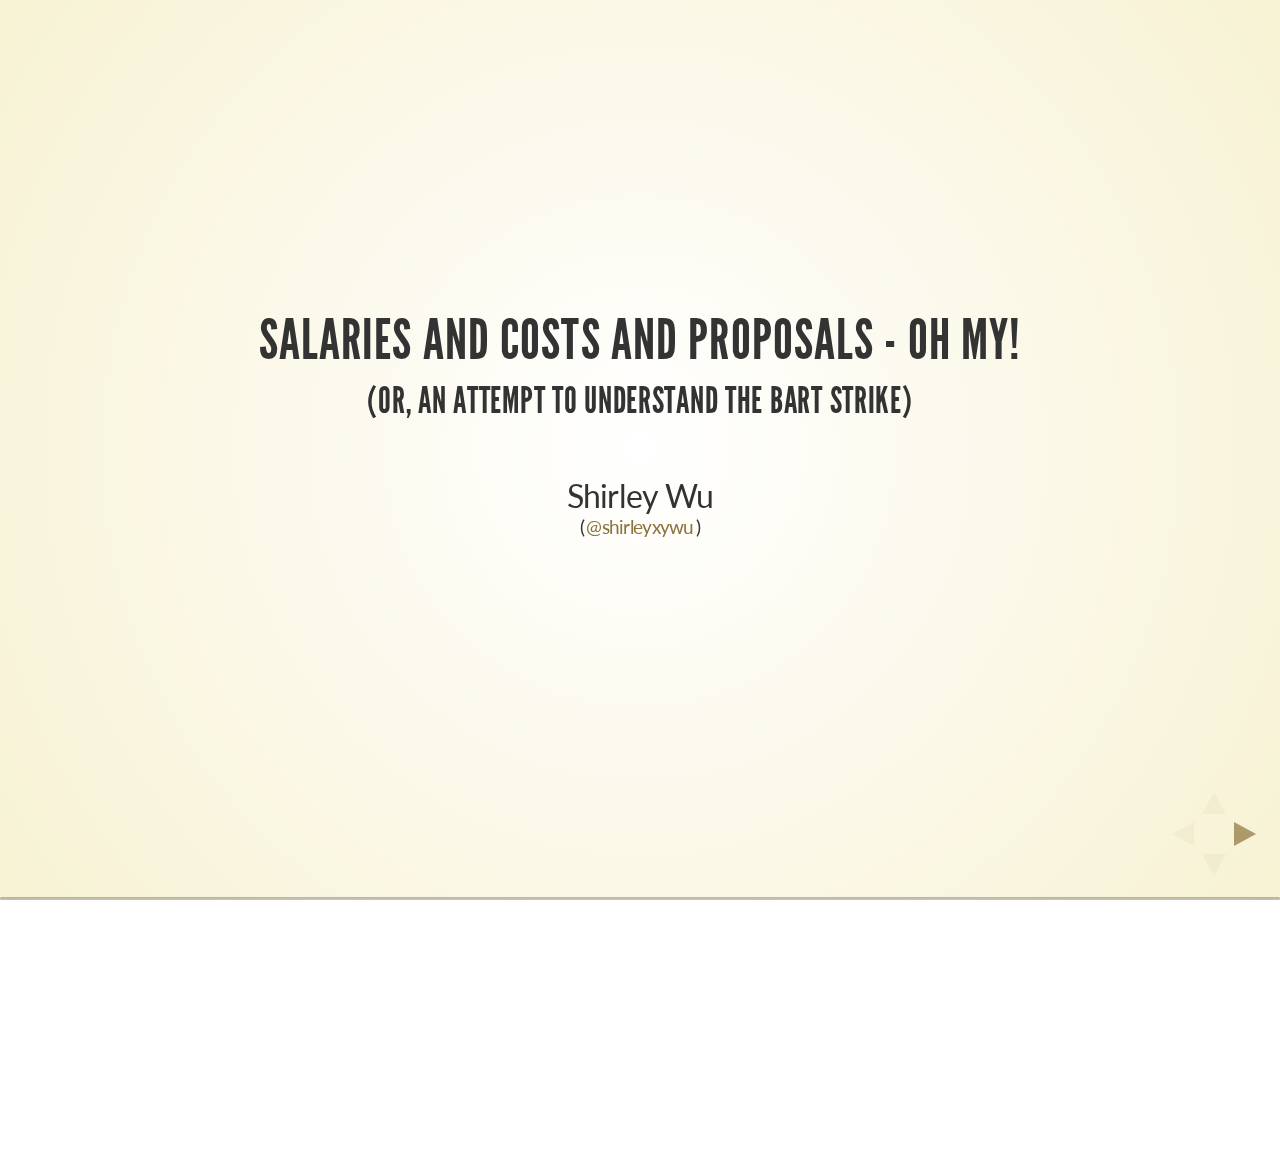
<file: index.html>
<!doctype html>
<html lang="en">

	<head>
		<meta charset="utf-8">

		<title>Annual income and cost of living for BART employees</title>

		<meta name="description" content="A framework for easily creating beautiful presentations using HTML">
		<meta name="author" content="Hakim El Hattab">

		<meta name="apple-mobile-web-app-capable" content="yes" />
		<meta name="apple-mobile-web-app-status-bar-style" content="black-translucent" />

		<meta name="viewport" content="width=device-width, initial-scale=1.0, maximum-scale=1.0, user-scalable=no">

		<link rel="stylesheet" href="css/reveal.min.css">
		<link rel="stylesheet" href="css/theme/beige.css" id="theme">
	    <link rel="stylesheet" href="css/bootstrap.css" type="text/css" />
		<link rel="stylesheet" href="css/style.css">
	    <script data-main="js/main" src="js/contrib/require-jquery.js"></script>

		<!-- For syntax highlighting -->
		<link rel="stylesheet" href="lib/css/zenburn.css">

		<!--[if lt IE 9]>
		<script src="lib/js/html5shiv.js"></script>
		<![endif]-->
	</head>

	<body>

		<div class="reveal">

			<!-- Any section element inside of this container is displayed as a slide -->
			<div class="slides">
                <section id="title">
                    <h3>Salaries and costs and proposals - oh my!
                    </h3>
                    <h6>(or, an attempt to understand the BART strike)</h6>
                    <p>
                        <br>
                        Shirley Wu 
                        <br>
                        <small>(<a href="http://twitter.com/shirleyxywu" target="_new">@shirleyxywu</a>)</small>
                    </p>
                </section>

                <section>
                    <h3>"the average BART employee makes 80k a year."</h3>
                    <h4>...but do they really make 80k?</h4>
                </section>


                <section>
                  <h3>
                      base salary of <span class="union">union</span> and <span class="nonunion">non-union</span> BART workers
                  </h3>
                  <svg id="histogramSVG"></svg>
                </section>

        <section>
          <h3 class="brown">TCOE by Position</h3>
          <div class="left" id="positionsList"></div>
          <svg class="right" id="positionsSVG"></svg>
        </section>

        <section>
          <h3>why are they striking?</h3>
        </section>

				<section>
					<h3 class="brown">Cost of living</h3>
          <div id="costsList"></div>
          <svg id="costsSVG"></svg>
				</section>

        <section>
          <div id="costsList2"></div>
          <div class="left" id="positionsList2"></div>
          <svg class="right" id="costsPositionsSVG"></svg>
        </section>

        <section>
          <h3>what are they asking for?</h3>
        </section>

        <section>
          <h3><span class="BART">BART</span> and <span class="Union">Union</span> proposals</h3>
          <div class="left">
            <h4>august</h4>
            <svg id="AugustSVG"></svg>
          </div>
          <div class="right">
            <h4>october</h4>
            <svg id="OctoberSVG"></svg>
          </div>
        </section>

        <section>
          <h3>bringing it together</h3>
          <a href="http://sxywu.github.io/80k" target="_new">
            <img src="img/screenshot.png" />
          </a>
        </section>

        <section>
          <h3>(interesting) challenges</h3>
          <p>customizing</p>
          <p>sharing</p>
        </section>

        <section>
          <h3>conclusions</h3>
          <p>a tool of exploration</p>
          <p>just data, no emotions</p>
          <p>sympathy</p>
        </section>
				
			</div>

		</div>

		<script src="lib/js/head.min.js"></script>
		<script src="js/reveal.min.js"></script>

		<script>

			// Full list of configuration options available here:
			// https://github.com/hakimel/reveal.js#configuration
			Reveal.initialize({
				controls: true,
				progress: true,
				history: true,
				center: true,

				theme: Reveal.getQueryHash().theme, // available themes are in /css/theme
				transition: Reveal.getQueryHash().transition || 'default', // default/cube/page/concave/zoom/linear/fade/none

				// Optional libraries used to extend on reveal.js
				dependencies: [
					{ src: 'lib/js/classList.js', condition: function() { return !document.body.classList; } },
					{ src: 'plugin/markdown/marked.js', condition: function() { return !!document.querySelector( '[data-markdown]' ); } },
					{ src: 'plugin/markdown/markdown.js', condition: function() { return !!document.querySelector( '[data-markdown]' ); } },
					{ src: 'plugin/highlight/highlight.js', async: true, callback: function() { hljs.initHighlightingOnLoad(); } },
					{ src: 'plugin/zoom-js/zoom.js', async: true, condition: function() { return !!document.body.classList; } },
					{ src: 'plugin/notes/notes.js', async: true, condition: function() { return !!document.body.classList; } }
					// { src: 'plugin/leap/leap.js', async: true }
					// { src: 'plugin/search/search.js', async: true, condition: function() { return !!document.body.classList; } }
					// { src: 'plugin/remotes/remotes.js', async: true, condition: function() { return !!document.body.classList; } }
				]
			});

		</script>

	</body>
</html>
</file>
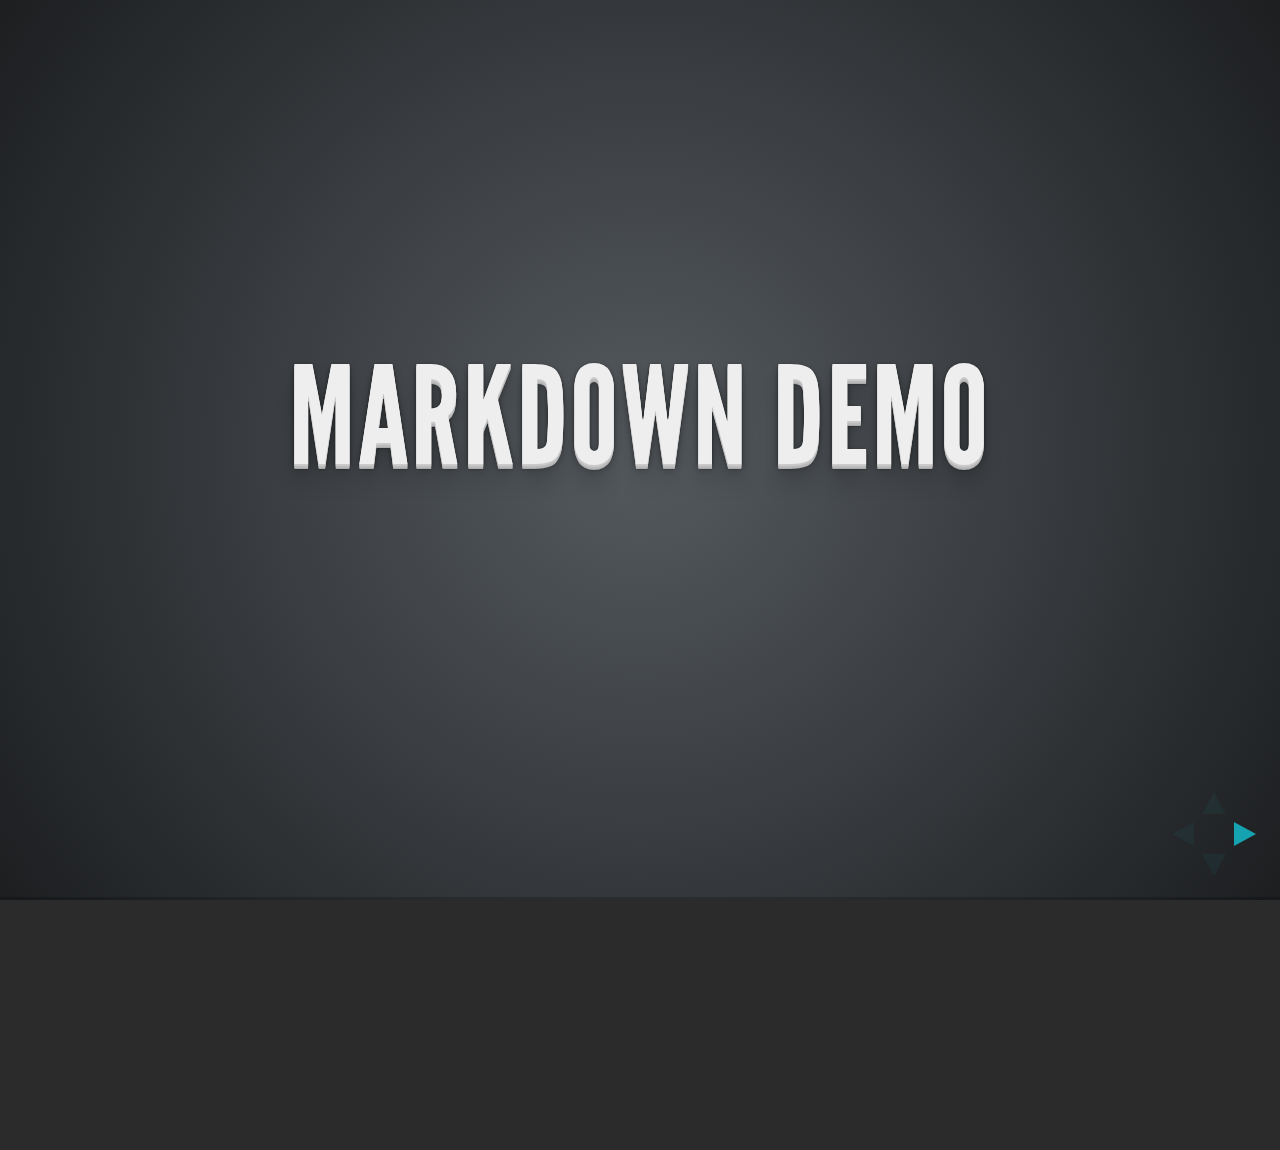
<file: plugin/markdown/example.html>
<!doctype html>
<html lang="en">

	<head>
		<meta charset="utf-8">

		<title>reveal.js - Markdown Demo</title>

		<link rel="stylesheet" href="../../css/reveal.css">
		<link rel="stylesheet" href="../../css/theme/default.css" id="theme">
	</head>

	<body>

		<div class="reveal">

			<div class="slides">

                <!-- Use external markdown resource, and separate slides by three newlines; vertical slides by two newlines -->
                <section data-markdown="example.md" data-separator="^\n\n\n" data-vertical="^\n\n"></section>

                <!-- Slides are separated by three dashes (quick 'n dirty regular expression) -->
                <section data-markdown data-separator="---">
                    <script type="text/template">
                        ## Demo 1
                        Slide 1
                        ---
                        ## Demo 1
                        Slide 2
                        ---
                        ## Demo 1
                        Slide 3
                    </script>
                </section>

                <!-- Slides are separated by newline + three dashes + newline, vertical slides identical but two dashes -->
                <section data-markdown data-separator="^\n---\n$" data-vertical="^\n--\n$">
                    <script type="text/template">
                        ## Demo 2
                        Slide 1.1

                        --

                        ## Demo 2
                        Slide 1.2

                        ---

                        ## Demo 2
                        Slide 2
                    </script>
                </section>

                <!-- No "extra" slides, since there are no separators defined (so they'll become horizontal rulers) -->
                <section data-markdown>
                    <script type="text/template">
                        A

                        ---

                        B

                        ---

                        C
                    </script>
                </section>

            </div>
		</div>

		<script src="../../lib/js/head.min.js"></script>
		<script src="../../js/reveal.js"></script>

		<script>

			Reveal.initialize({
				controls: true,
				progress: true,
				history: true,
				center: true,

				theme: Reveal.getQueryHash().theme,
				transition: Reveal.getQueryHash().transition || 'default',

				// Optional libraries used to extend on reveal.js
				dependencies: [
					{ src: '../../lib/js/classList.js', condition: function() { return !document.body.classList; } },
					{ src: 'marked.js', condition: function() { return !!document.querySelector( '[data-markdown]' ); } },
					{ src: 'markdown.js', condition: function() { return !!document.querySelector( '[data-markdown]' ); } }
				]
			});

		</script>

	</body>
</html>
</file>
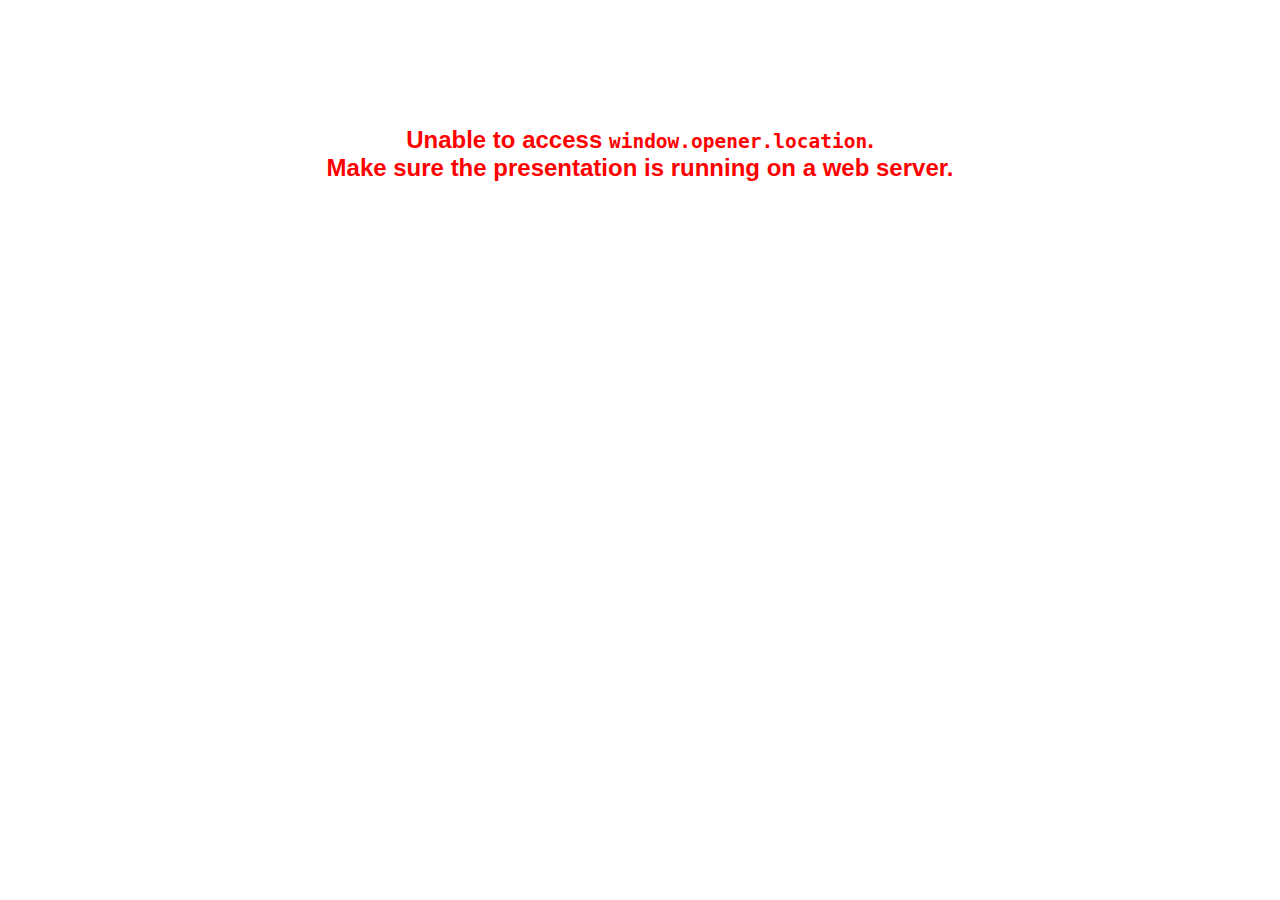
<file: plugin/notes/notes.html>
<!doctype html>
<html lang="en">
	<head>
		<meta charset="utf-8">

		<title>reveal.js - Slide Notes</title>

		<style>
			body {
				font-family: Helvetica;
			}

			#notes {
				font-size: 24px;
				width: 640px;
				margin-top: 5px;
				clear: left;
			}

			#wrap-current-slide {
				width: 640px;
				height: 512px;
				float: left;
				overflow: hidden;
			}

			#current-slide {
				width: 1280px;
				height: 1024px;
				border: none;

				-webkit-transform-origin: 0 0;
				   -moz-transform-origin: 0 0;
					-ms-transform-origin: 0 0;
					 -o-transform-origin: 0 0;
						transform-origin: 0 0;

				-webkit-transform: scale(0.5);
				   -moz-transform: scale(0.5);
					-ms-transform: scale(0.5);
					 -o-transform: scale(0.5);
						transform: scale(0.5);
			}

			#wrap-next-slide {
				width: 448px;
				height: 358px;
				float: left;
				margin: 0 0 0 10px;
				overflow: hidden;
			}

			#next-slide {
				width: 1280px;
				height: 1024px;
				border: none;

				-webkit-transform-origin: 0 0;
				   -moz-transform-origin: 0 0;
					-ms-transform-origin: 0 0;
					 -o-transform-origin: 0 0;
						transform-origin: 0 0;

				-webkit-transform: scale(0.35);
				   -moz-transform: scale(0.35);
					-ms-transform: scale(0.35);
					 -o-transform: scale(0.35);
						transform: scale(0.35);
			}

			.slides {
				position: relative;
				margin-bottom: 10px;
				border: 1px solid black;
				border-radius: 2px;
				background: rgb(28, 30, 32);
			}

			.slides span {
				position: absolute;
				top: 3px;
				left: 3px;
				font-weight: bold;
				font-size: 14px;
				color: rgba( 255, 255, 255, 0.9 );
			}

			.error {
				font-weight: bold;
				color: red;
				font-size: 1.5em;
				text-align: center;
				margin-top: 10%;
			}

			.error code {
				font-family: monospace;
			}

			.time {
				width: 448px;
				margin: 30px 0 0 10px;
				float: left;
				text-align: center;
				opacity: 0;

				-webkit-transition: opacity 0.4s;
				   -moz-transition: opacity 0.4s;
				     -o-transition: opacity 0.4s;
				        transition: opacity 0.4s;
			}

			.elapsed,
			.clock {
				color: #333;
				font-size: 2em;
				text-align: center;
				display: inline-block;
				padding: 0.5em;
				background-color: #eee;
				border-radius: 10px;
			}

			.elapsed h2,
			.clock h2 {
				font-size: 0.8em;
				line-height: 100%;
				margin: 0;
				color: #aaa;
			}

			.elapsed .mute {
				color: #ddd;
			}

		</style>
	</head>

	<body>

		<div id="wrap-current-slide" class="slides">
			<script>document.write( '<iframe width="1280" height="1024" id="current-slide" src="'+ window.opener.location.href +'"></iframe>' );</script>
		</div>

		<div id="wrap-next-slide" class="slides">
			<script>document.write( '<iframe width="640" height="512" id="next-slide" src="'+ window.opener.location.href +'"></iframe>' );</script>
			<span>UPCOMING:</span>
		</div>

		<div class="time">
			<div class="clock">
				<h2>Time</h2>
				<span id="clock">0:00:00 AM</span>
			</div>
			<div class="elapsed">
				<h2>Elapsed</h2>
				<span id="hours">00</span><span id="minutes">:00</span><span id="seconds">:00</span>
			</div>
		</div>

		<div id="notes"></div>

		<script src="../../plugin/markdown/marked.js"></script>
		<script>

			window.addEventListener( 'load', function() {

				if( window.opener && window.opener.location && window.opener.location.href ) {

					var notes = document.getElementById( 'notes' ),
						currentSlide = document.getElementById( 'current-slide' ),
						nextSlide = document.getElementById( 'next-slide' );

					window.addEventListener( 'message', function( event ) {
						var data = JSON.parse( event.data );
						// No need for updating the notes in case of fragment changes
						if ( data.notes !== undefined) {
							if( data.markdown ) {
								notes.innerHTML = marked( data.notes );
							}
							else {
								notes.innerHTML = data.notes;
							}
						}

						// Showing and hiding fragments
						if( data.fragment === 'next' ) {
							currentSlide.contentWindow.Reveal.nextFragment();
						}
						else if( data.fragment === 'prev' ) {
							currentSlide.contentWindow.Reveal.prevFragment();
						}
						else {
							// Update the note slides
							currentSlide.contentWindow.Reveal.slide( data.indexh, data.indexv );
							nextSlide.contentWindow.Reveal.slide( data.nextindexh, data.nextindexv );
						}

					}, false );

					var start = new Date(),
						timeEl = document.querySelector( '.time' ),
						clockEl = document.getElementById( 'clock' ),
						hoursEl = document.getElementById( 'hours' ),
						minutesEl = document.getElementById( 'minutes' ),
						secondsEl = document.getElementById( 'seconds' );

					setInterval( function() {

						timeEl.style.opacity = 1;

						var diff, hours, minutes, seconds,
							now = new Date();

						diff = now.getTime() - start.getTime();
						hours = Math.floor( diff / ( 1000 * 60 * 60 ) );
						minutes = Math.floor( ( diff / ( 1000 * 60 ) ) % 60 );
						seconds = Math.floor( ( diff / 1000 ) % 60 );

						clockEl.innerHTML = now.toLocaleTimeString();
						hoursEl.innerHTML = zeroPadInteger( hours );
						hoursEl.className = hours > 0 ? "" : "mute";
						minutesEl.innerHTML = ":" + zeroPadInteger( minutes );
						minutesEl.className = minutes > 0 ? "" : "mute";
						secondsEl.innerHTML = ":" + zeroPadInteger( seconds );

					}, 1000 );

					// Navigate the main window when the notes slide changes
					currentSlide.contentWindow.Reveal.addEventListener( 'slidechanged', function( event ) {

						window.opener.Reveal.slide( event.indexh, event.indexv );

					} );

				}
				else {

					document.body.innerHTML =  '<p class="error">Unable to access <code>window.opener.location</code>.<br>Make sure the presentation is running on a web server.</p>';

				}


			}, false );

			function zeroPadInteger( num ) {
				var str = "00" + parseInt( num );
				return str.substring( str.length - 2 );
			}

		</script>
	</body>
</html>
</file>
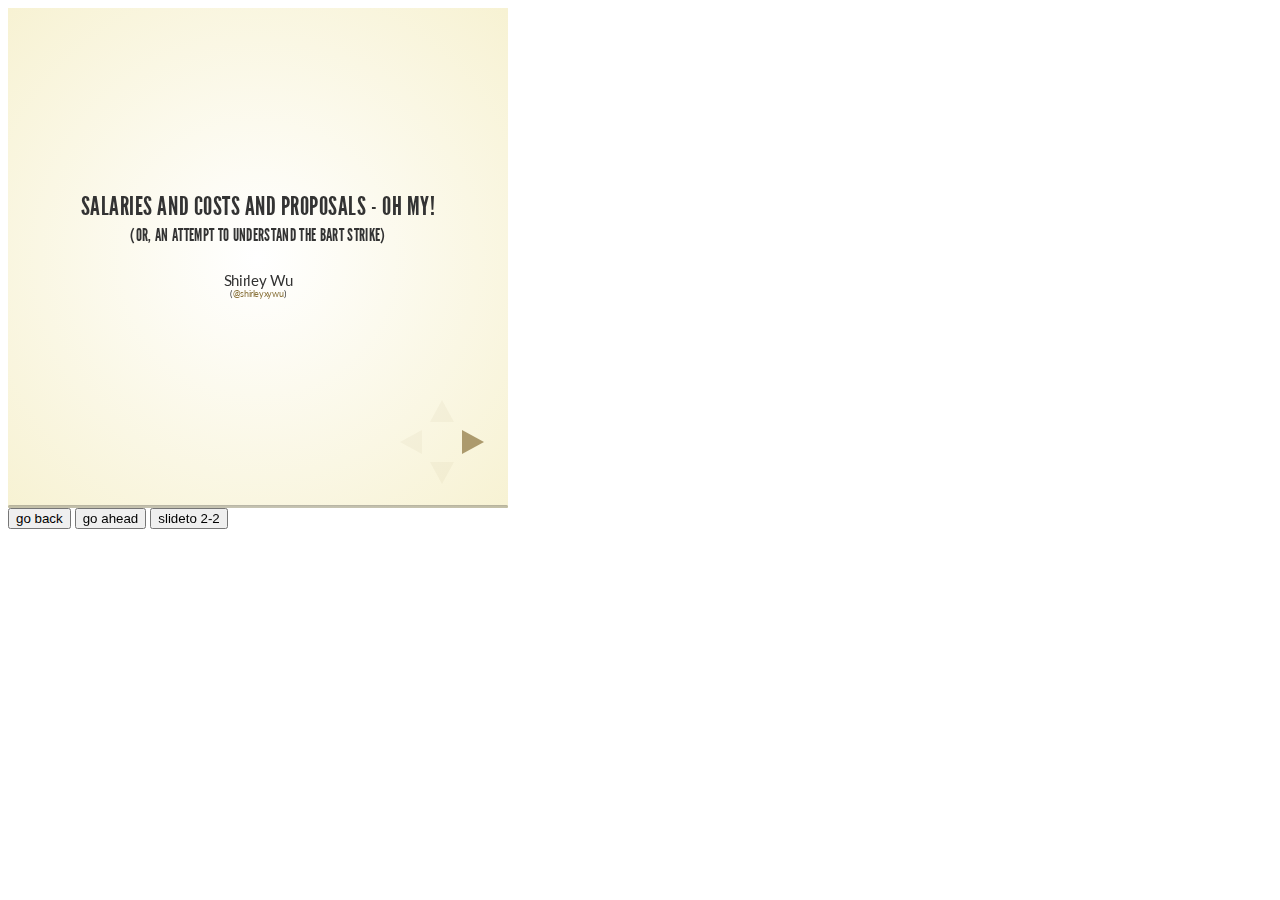
<file: plugin/postmessage/example.html>
<html>
	<body>

		<iframe id="reveal" src="../../index.html" style="border: 0;" width="500" height="500"></iframe>

		<div>
			<input id="back" type="button" value="go back"/>
			<input id="ahead" type="button" value="go ahead"/>
			<input id="slideto" type="button" value="slideto 2-2"/>
		</div>

		<script>

			(function (){

				var back = document.getElementById( 'back' ),
						ahead = document.getElementById( 'ahead' ),
						slideto = document.getElementById( 'slideto' ),
						reveal =  window.frames[0];

					back.addEventListener( 'click', function () {
						
					reveal.postMessage( JSON.stringify({method: 'prev', args: []}), '*' );
				}, false );

				ahead.addEventListener( 'click', function (){
					reveal.postMessage( JSON.stringify({method: 'next', args: []}), '*' );
				}, false );

				slideto.addEventListener( 'click', function (){
					reveal.postMessage( JSON.stringify({method: 'slide', args: [2,2]}), '*' );
				}, false );

			}());

		</script>

	</body>
</html>
</file>
<file: css/theme/beige.css>
@import url(https://fonts.googleapis.com/css?family=Lato:400,700,400italic,700italic);
/**
 * Beige theme for reveal.js.
 *
 * Copyright (C) 2011-2012 Hakim El Hattab, http://hakim.se
 */
@font-face {
  font-family: 'League Gothic';
  src: url("../../lib/font/league_gothic-webfont.eot");
  src: url("../../lib/font/league_gothic-webfont.eot?#iefix") format("embedded-opentype"), url("../../lib/font/league_gothic-webfont.woff") format("woff"), url("../../lib/font/league_gothic-webfont.ttf") format("truetype"), url("../../lib/font/league_gothic-webfont.svg#LeagueGothicRegular") format("svg");
  font-weight: normal;
  font-style: normal; }

/*********************************************
 * GLOBAL STYLES
 *********************************************/
body {
  background: #f7f2d3;
  background: -moz-radial-gradient(center, circle cover, white 0%, #f7f2d3 100%);
  background: -webkit-gradient(radial, center center, 0px, center center, 100%, color-stop(0%, white), color-stop(100%, #f7f2d3));
  background: -webkit-radial-gradient(center, circle cover, white 0%, #f7f2d3 100%);
  background: -o-radial-gradient(center, circle cover, white 0%, #f7f2d3 100%);
  background: -ms-radial-gradient(center, circle cover, white 0%, #f7f2d3 100%);
  background: radial-gradient(center, circle cover, white 0%, #f7f2d3 100%);
  background-color: #f7f3de; }

.reveal {
  font-family: "Lato", sans-serif;
  font-size: 36px;
  font-weight: 200;
  letter-spacing: -0.02em;
  color: #333333; }

::selection {
  color: white;
  background: rgba(79, 64, 28, 0.99);
  text-shadow: none; }

/*********************************************
 * HEADERS
 *********************************************/
.reveal h1,
.reveal h2,
.reveal h3,
.reveal h4,
.reveal h5,
.reveal h6 {
  margin: 20px 0;
  color: #333333;
  font-family: "League Gothic", Impact, sans-serif;
  line-height: 0.9em;
  letter-spacing: 0.02em;
  text-transform: uppercase;
  text-shadow: none; }

.reveal h1 {
  /*text-shadow: 0 1px 0 #cccccc, 0 2px 0 #c9c9c9, 0 3px 0 #bbbbbb, 0 4px 0 #b9b9b9, 0 5px 0 #aaaaaa, 0 6px 1px rgba(0, 0, 0, 0.1), 0 0 5px rgba(0, 0, 0, 0.1), 0 1px 3px rgba(0, 0, 0, 0.3), 0 3px 5px rgba(0, 0, 0, 0.2), 0 5px 10px rgba(0, 0, 0, 0.25), 0 20px 20px rgba(0, 0, 0, 0.15); */
}

/*********************************************
 * LINKS
 *********************************************/
.reveal a:not(.image) {
  color: #8b743d;
  text-decoration: none;
  -webkit-transition: color .15s ease;
  -moz-transition: color .15s ease;
  -ms-transition: color .15s ease;
  -o-transition: color .15s ease;
  transition: color .15s ease; }

.reveal a:not(.image):hover {
  color: #c0a86e;
  text-shadow: none;
  border: none; }

.reveal .roll span:after {
  color: #fff;
  background: #564826; }

/*********************************************
 * IMAGES
 *********************************************/
.reveal section img {
  margin: 15px 0px;
  background: rgba(255, 255, 255, 0.12);
  border: 4px solid #333333;
  box-shadow: 0 0 10px rgba(0, 0, 0, 0.15);
  -webkit-transition: all .2s linear;
  -moz-transition: all .2s linear;
  -ms-transition: all .2s linear;
  -o-transition: all .2s linear;
  transition: all .2s linear; }

.reveal a:hover img {
  background: rgba(255, 255, 255, 0.2);
  border-color: #8b743d;
  box-shadow: 0 0 20px rgba(0, 0, 0, 0.55); }

/*********************************************
 * NAVIGATION CONTROLS
 *********************************************/
.reveal .controls div.navigate-left,
.reveal .controls div.navigate-left.enabled {
  border-right-color: #8b743d; }

.reveal .controls div.navigate-right,
.reveal .controls div.navigate-right.enabled {
  border-left-color: #8b743d; }

.reveal .controls div.navigate-up,
.reveal .controls div.navigate-up.enabled {
  border-bottom-color: #8b743d; }

.reveal .controls div.navigate-down,
.reveal .controls div.navigate-down.enabled {
  border-top-color: #8b743d; }

.reveal .controls div.navigate-left.enabled:hover {
  border-right-color: #c0a86e; }

.reveal .controls div.navigate-right.enabled:hover {
  border-left-color: #c0a86e; }

.reveal .controls div.navigate-up.enabled:hover {
  border-bottom-color: #c0a86e; }

.reveal .controls div.navigate-down.enabled:hover {
  border-top-color: #c0a86e; }

/*********************************************
 * PROGRESS BAR
 *********************************************/
.reveal .progress {
  background: rgba(0, 0, 0, 0.2); }

.reveal .progress span {
  background: #8b743d;
  -webkit-transition: width 800ms cubic-bezier(0.26, 0.86, 0.44, 0.985);
  -moz-transition: width 800ms cubic-bezier(0.26, 0.86, 0.44, 0.985);
  -ms-transition: width 800ms cubic-bezier(0.26, 0.86, 0.44, 0.985);
  -o-transition: width 800ms cubic-bezier(0.26, 0.86, 0.44, 0.985);
  transition: width 800ms cubic-bezier(0.26, 0.86, 0.44, 0.985); }
</file>
<file: css/style.css>
/* styling */
.reveal .underline {
	border-bottom: 1px solid #333333;
}

.reveal p {
	font-size: 32px;
}

.reveal .left {
	float: left;
	width: 48%;
}

.reveal .right {
	float: right;
	width: 48%;
}
.reveal .center {
	margin-right: auto;
	margin-left: auto;
	width: 100%;
	position:absolute;
}

.reveal .left3 {
	float: left;
	width: 33%;
}

.reveal .right3 {
	float: right;
	width: 33%;
}

.reveal .center3 {
	float:left;
	width: 33%;
}

.reveal .text-center {
	text-align: center;
}

.reveal pre code.javascript {
        max-height: auto;
}

.reveal .brown {
	color: #655643;
}

.reveal .union {
	color: #F48512;
}

.reveal .nonunion {
	color: #BF4D28;
}

.reveal .BART {
	color: #2667B7;
}

.reveal .Union {
	color: #F48512;
}

.reveal #costsList2 .clicked {
	border-bottom: 2px solid #BF4D28;
}

.reveal section img {
  border: none;
}

/* elements */

.reveal .costs {
	float: left;
	width: 25%;
	margin-bottom: 20px;
}

.reveal #costsList2 .cost {
	cursor: pointer;	
}

.reveal .histogramLabel {
	font-size: 24px;
}

.reveal .city {
	font-size: 24px;
	line-height: 30px;
	font-weight: bold;
	margin-bottom: 10px;
}
.reveal .cost {
	/*font-family: serif;*/
	font-size: 20px;
	line-height: 24px;
	margin-bottom: 5px;
	color: #655643;
}

.reveal text {
	font-size: 16px;
	color: #655643;
}

.reveal .xAxis path,
.reveal .xAxis line,
.reveal .yAxis path,
.reveal .yAxis line {
	fill: none;
	stroke: #655643;
	shape-rendering: crispEdges;
}

.reveal #costsSVG {
	height: 300px;
}

.reveal .position {
	margin: 8px 0;
	font-size: 20px;
}

.reveal .mock {
	height: 300px;
}

.reveal table {
	width: 100%;
}
.reveal table td, .reveal table th {
	text-align: center;
	padding: 0 20px 30px 20px;

}

.reveal table td {
	line-height: 28px;
	font-size: 24px;
}

/* svg tip */

.d3-tip {
    background-color: rgba(0, 0, 0, .85);
    padding: 5px 10px;
    color: #fff;
    font-size: .85em;
    border-radius: 3px;
    z-index: 1000;
}

.d3-tip:after {
  box-sizing: border-box;
  display: inline;
  font-size: 10px;
  width: 100%;
  line-height: 1;
  color: rgba(0, 0, 0, 0.85);
  position: absolute;
}

.d3-tip.e:after {
  content: "\25C0";
  margin: -4px 0 0 0;
  top: 50%;
  left: -8px;
}

/*.d3-tip.n:after {
  content: "\25BC";
  margin: -1px 0 0 0;
  top: 100%;
  left: 0;
  text-align: center;
}*/

.d3-tip.w:after {
  content: "\25B6";
  margin: -4px 0 0 -1px;
  top: 50%;
  left: 100%;
}
</file>
<file: lib/css/zenburn.css>
/*

Zenburn style from voldmar.ru (c) Vladimir Epifanov <voldmar@voldmar.ru>
based on dark.css by Ivan Sagalaev

*/

pre code {
  display: block; padding: 0.5em;
  background: #3F3F3F;
  color: #DCDCDC;
}

pre .keyword,
pre .tag,
pre .django .tag,
pre .django .keyword,
pre .css .class,
pre .css .id,
pre .lisp .title {
  color: #E3CEAB;
}

pre .django .template_tag,
pre .django .variable,
pre .django .filter .argument {
  color: #DCDCDC;
}

pre .number,
pre .date {
  color: #8CD0D3;
}

pre .dos .envvar,
pre .dos .stream,
pre .variable,
pre .apache .sqbracket {
  color: #EFDCBC;
}

pre .dos .flow,
pre .diff .change,
pre .python .exception,
pre .python .built_in,
pre .literal,
pre .tex .special {
  color: #EFEFAF;
}

pre .diff .chunk,
pre .ruby .subst {
  color: #8F8F8F;
}

pre .dos .keyword,
pre .python .decorator,
pre .class .title,
pre .haskell .label,
pre .function .title,
pre .ini .title,
pre .diff .header,
pre .ruby .class .parent,
pre .apache .tag,
pre .nginx .built_in,
pre .tex .command,
pre .input_number {
    color: #efef8f;
}

pre .dos .winutils,
pre .ruby .symbol,
pre .ruby .symbol .string,
pre .ruby .symbol .keyword,
pre .ruby .symbol .keymethods,
pre .ruby .string,
pre .ruby .instancevar {
  color: #DCA3A3;
}

pre .diff .deletion,
pre .string,
pre .tag .value,
pre .preprocessor,
pre .built_in,
pre .sql .aggregate,
pre .javadoc,
pre .smalltalk .class,
pre .smalltalk .localvars,
pre .smalltalk .array,
pre .css .rules .value,
pre .attr_selector,
pre .pseudo,
pre .apache .cbracket,
pre .tex .formula {
  color: #CC9393;
}

pre .shebang,
pre .diff .addition,
pre .comment,
pre .java .annotation,
pre .template_comment,
pre .pi,
pre .doctype {
  color: #7F9F7F;
}

pre .xml .css,
pre .xml .javascript,
pre .xml .vbscript,
pre .tex .formula {
  opacity: 0.5;
}
</file>
<file: css/reveal.css>
@charset "UTF-8";

/*!
 * reveal.js
 * http://lab.hakim.se/reveal-js
 * MIT licensed
 *
 * Copyright (C) 2013 Hakim El Hattab, http://hakim.se
 */


/*********************************************
 * RESET STYLES
 *********************************************/

html, body, .reveal div, .reveal span, .reveal applet, .reveal object, .reveal iframe,
.reveal h1, .reveal h2, .reveal h3, .reveal h4, .reveal h5, .reveal h6, .reveal p, .reveal blockquote, .reveal pre,
.reveal a, .reveal abbr, .reveal acronym, .reveal address, .reveal big, .reveal cite, .reveal code,
.reveal del, .reveal dfn, .reveal em, .reveal img, .reveal ins, .reveal kbd, .reveal q, .reveal s, .reveal samp,
.reveal small, .reveal strike, .reveal strong, .reveal sub, .reveal sup, .reveal tt, .reveal var,
.reveal b, .reveal u, .reveal i, .reveal center,
.reveal dl, .reveal dt, .reveal dd, .reveal ol, .reveal ul, .reveal li,
.reveal fieldset, .reveal form, .reveal label, .reveal legend,
.reveal table, .reveal caption, .reveal tbody, .reveal tfoot, .reveal thead, .reveal tr, .reveal th, .reveal td,
.reveal article, .reveal aside, .reveal canvas, .reveal details, .reveal embed,
.reveal figure, .reveal figcaption, .reveal footer, .reveal header, .reveal hgroup,
.reveal menu, .reveal nav, .reveal output, .reveal ruby, .reveal section, .reveal summary,
.reveal time, .reveal mark, .reveal audio, video {
	margin: 0;
	padding: 0;
	border: 0;
	font-size: 100%;
	font: inherit;
	vertical-align: baseline;
}

.reveal article, .reveal aside, .reveal details, .reveal figcaption, .reveal figure,
.reveal footer, .reveal header, .reveal hgroup, .reveal menu, .reveal nav, .reveal section {
	display: block;
}


/*********************************************
 * GLOBAL STYLES
 *********************************************/

html,
body {
	width: 100%;
	height: 100%;
	overflow: hidden;
}

body {
	position: relative;
	line-height: 1;
}

::selection {
	background: #FF5E99;
	color: #fff;
	text-shadow: none;
}


/*********************************************
 * HEADERS
 *********************************************/

.reveal h1,
.reveal h2,
.reveal h3,
.reveal h4,
.reveal h5,
.reveal h6 {
	-webkit-hyphens: auto;
	   -moz-hyphens: auto;
	        hyphens: auto;

	word-wrap: break-word;
	line-height: 1;
}

.reveal h1 { font-size: 3.77em; }
.reveal h2 { font-size: 2.11em;	}
.reveal h3 { font-size: 1.55em;	}
.reveal h4 { font-size: 1em;	}


/*********************************************
 * VIEW FRAGMENTS
 *********************************************/

.reveal .slides section .fragment {
	opacity: 0;

	-webkit-transition: all .2s ease;
	   -moz-transition: all .2s ease;
	    -ms-transition: all .2s ease;
	     -o-transition: all .2s ease;
	        transition: all .2s ease;
}
	.reveal .slides section .fragment.visible {
		opacity: 1;
	}

.reveal .slides section .fragment.grow {
	opacity: 1;
}
	.reveal .slides section .fragment.grow.visible {
		-webkit-transform: scale( 1.3 );
		   -moz-transform: scale( 1.3 );
		    -ms-transform: scale( 1.3 );
		     -o-transform: scale( 1.3 );
		        transform: scale( 1.3 );
	}

.reveal .slides section .fragment.shrink {
	opacity: 1;
}
	.reveal .slides section .fragment.shrink.visible {
		-webkit-transform: scale( 0.7 );
		   -moz-transform: scale( 0.7 );
		    -ms-transform: scale( 0.7 );
		     -o-transform: scale( 0.7 );
		        transform: scale( 0.7 );
	}

.reveal .slides section .fragment.zoom-in {
	opacity: 0;

	-webkit-transform: scale( 0.1 );
	   -moz-transform: scale( 0.1 );
	    -ms-transform: scale( 0.1 );
	     -o-transform: scale( 0.1 );
	        transform: scale( 0.1 );
}

	.reveal .slides section .fragment.zoom-in.visible {
		opacity: 1;

		-webkit-transform: scale( 1 );
		   -moz-transform: scale( 1 );
		    -ms-transform: scale( 1 );
		     -o-transform: scale( 1 );
		        transform: scale( 1 );
	}

.reveal .slides section .fragment.roll-in {
	opacity: 0;

	-webkit-transform: rotateX( 90deg );
	   -moz-transform: rotateX( 90deg );
	    -ms-transform: rotateX( 90deg );
	     -o-transform: rotateX( 90deg );
	        transform: rotateX( 90deg );
}
	.reveal .slides section .fragment.roll-in.visible {
		opacity: 1;

		-webkit-transform: rotateX( 0 );
		   -moz-transform: rotateX( 0 );
		    -ms-transform: rotateX( 0 );
		     -o-transform: rotateX( 0 );
		        transform: rotateX( 0 );
	}

.reveal .slides section .fragment.fade-out {
	opacity: 1;
}
	.reveal .slides section .fragment.fade-out.visible {
		opacity: 0;
	}

.reveal .slides section .fragment.semi-fade-out {
	opacity: 1;
}
	.reveal .slides section .fragment.semi-fade-out.visible {
		opacity: 0.5;
	}

.reveal .slides section .fragment.highlight-red,
.reveal .slides section .fragment.highlight-green,
.reveal .slides section .fragment.highlight-blue {
	opacity: 1;
}
	.reveal .slides section .fragment.highlight-red.visible {
		color: #ff2c2d
	}
	.reveal .slides section .fragment.highlight-green.visible {
		color: #17ff2e;
	}
	.reveal .slides section .fragment.highlight-blue.visible {
		color: #1b91ff;
	}


/*********************************************
 * DEFAULT ELEMENT STYLES
 *********************************************/

/* Fixes issue in Chrome where italic fonts did not appear when printing to PDF */
.reveal:after {
  content: '';
  font-style: italic;
}

/* Ensure certain elements are never larger than the slide itself */
.reveal img,
.reveal video,
.reveal iframe {
	max-width: 95%;
	max-height: 95%;
}

/** Prevents layering issues in certain browser/transition combinations */
.reveal a {
	position: relative;
}

.reveal strong,
.reveal b {
	font-weight: bold;
}

.reveal em,
.reveal i {
	font-style: italic;
}

.reveal ol,
.reveal ul {
	display: inline-block;

	text-align: left;
	margin: 0 0 0 1em;
}

.reveal ol {
	list-style-type: decimal;
}

.reveal ul {
	list-style-type: disc;
}

.reveal ul ul {
	list-style-type: square;
}

.reveal ul ul ul {
	list-style-type: circle;
}

.reveal ul ul,
.reveal ul ol,
.reveal ol ol,
.reveal ol ul {
	display: block;
	margin-left: 40px;
}

.reveal p {
	margin-bottom: 10px;
	line-height: 1.2em;
}

.reveal q,
.reveal blockquote {
	quotes: none;
}

.reveal blockquote {
	display: block;
	position: relative;
	width: 70%;
	margin: 5px auto;
	padding: 5px;

	font-style: italic;
	background: rgba(255, 255, 255, 0.05);
	box-shadow: 0px 0px 2px rgba(0,0,0,0.2);
}
	.reveal blockquote p:first-child,
	.reveal blockquote p:last-child {
		display: inline-block;
	}

.reveal q {
	font-style: italic;
}

.reveal pre {
	display: block;
	position: relative;
	width: 90%;
	margin: 15px auto;

	text-align: left;
	font-size: 0.55em;
	font-family: monospace;
	line-height: 1.2em;

	word-wrap: break-word;

	box-shadow: 0px 0px 6px rgba(0,0,0,0.3);
}
.reveal code {
	font-family: monospace;
}
.reveal pre code {
	padding: 5px;
	overflow: auto;
	max-height: 400px;
	word-wrap: normal;
}

.reveal table th,
.reveal table td {
	text-align: left;
	padding-right: .3em;
}

.reveal table th {
	text-shadow: rgb(255,255,255) 1px 1px 2px;
}

.reveal sup {
	vertical-align: super;
}
.reveal sub {
	vertical-align: sub;
}

.reveal small {
	display: inline-block;
	font-size: 0.6em;
	line-height: 1.2em;
	vertical-align: top;
}

.reveal small * {
	vertical-align: top;
}


/*********************************************
 * CONTROLS
 *********************************************/

.reveal .controls {
	display: none;
	position: fixed;
	width: 110px;
	height: 110px;
	z-index: 30;
	right: 10px;
	bottom: 10px;
}

.reveal .controls div {
	position: absolute;
	opacity: 0.05;
	width: 0;
	height: 0;
	border: 12px solid transparent;

	-moz-transform: scale(.9999);

	-webkit-transition: all 0.2s ease;
	   -moz-transition: all 0.2s ease;
	    -ms-transition: all 0.2s ease;
	     -o-transition: all 0.2s ease;
	        transition: all 0.2s ease;
}

.reveal .controls div.enabled {
	opacity: 0.7;
	cursor: pointer;
}

.reveal .controls div.enabled:active {
	margin-top: 1px;
}

	.reveal .controls div.navigate-left {
		top: 42px;

		border-right-width: 22px;
		border-right-color: #eee;
	}
		.reveal .controls div.navigate-left.fragmented {
			opacity: 0.3;
		}

	.reveal .controls div.navigate-right {
		left: 74px;
		top: 42px;

		border-left-width: 22px;
		border-left-color: #eee;
	}
		.reveal .controls div.navigate-right.fragmented {
			opacity: 0.3;
		}

	.reveal .controls div.navigate-up {
		left: 42px;

		border-bottom-width: 22px;
		border-bottom-color: #eee;
	}
		.reveal .controls div.navigate-up.fragmented {
			opacity: 0.3;
		}

	.reveal .controls div.navigate-down {
		left: 42px;
		top: 74px;

		border-top-width: 22px;
		border-top-color: #eee;
	}
		.reveal .controls div.navigate-down.fragmented {
			opacity: 0.3;
		}


/*********************************************
 * PROGRESS BAR
 *********************************************/

.reveal .progress {
	position: fixed;
	display: none;
	height: 3px;
	width: 100%;
	bottom: 0;
	left: 0;
	z-index: 10;
}
	.reveal .progress:after {
		content: '';
		display: 'block';
		position: absolute;
		height: 20px;
		width: 100%;
		top: -20px;
	}
	.reveal .progress span {
		display: block;
		height: 100%;
		width: 0px;

		-webkit-transition: width 800ms cubic-bezier(0.260, 0.860, 0.440, 0.985);
		   -moz-transition: width 800ms cubic-bezier(0.260, 0.860, 0.440, 0.985);
		    -ms-transition: width 800ms cubic-bezier(0.260, 0.860, 0.440, 0.985);
		     -o-transition: width 800ms cubic-bezier(0.260, 0.860, 0.440, 0.985);
		        transition: width 800ms cubic-bezier(0.260, 0.860, 0.440, 0.985);
	}


/*********************************************
 * ROLLING LINKS
 *********************************************/

.reveal .roll {
	display: inline-block;
	line-height: 1.2;
	overflow: hidden;

	vertical-align: top;

	-webkit-perspective: 400px;
	   -moz-perspective: 400px;
	    -ms-perspective: 400px;
	        perspective: 400px;

	-webkit-perspective-origin: 50% 50%;
	   -moz-perspective-origin: 50% 50%;
	    -ms-perspective-origin: 50% 50%;
	        perspective-origin: 50% 50%;
}
	.reveal .roll:hover {
		background: none;
		text-shadow: none;
	}
.reveal .roll span {
	display: block;
	position: relative;
	padding: 0 2px;

	pointer-events: none;

	-webkit-transition: all 400ms ease;
	   -moz-transition: all 400ms ease;
	    -ms-transition: all 400ms ease;
	        transition: all 400ms ease;

	-webkit-transform-origin: 50% 0%;
	   -moz-transform-origin: 50% 0%;
	    -ms-transform-origin: 50% 0%;
	        transform-origin: 50% 0%;

	-webkit-transform-style: preserve-3d;
	   -moz-transform-style: preserve-3d;
	    -ms-transform-style: preserve-3d;
	        transform-style: preserve-3d;

	-webkit-backface-visibility: hidden;
	   -moz-backface-visibility: hidden;
	        backface-visibility: hidden;
}
	.reveal .roll:hover span {
	    background: rgba(0,0,0,0.5);

	    -webkit-transform: translate3d( 0px, 0px, -45px ) rotateX( 90deg );
	       -moz-transform: translate3d( 0px, 0px, -45px ) rotateX( 90deg );
	        -ms-transform: translate3d( 0px, 0px, -45px ) rotateX( 90deg );
	            transform: translate3d( 0px, 0px, -45px ) rotateX( 90deg );
	}
.reveal .roll span:after {
	content: attr(data-title);

	display: block;
	position: absolute;
	left: 0;
	top: 0;
	padding: 0 2px;

	-webkit-backface-visibility: hidden;
	   -moz-backface-visibility: hidden;
	        backface-visibility: hidden;

	-webkit-transform-origin: 50% 0%;
	   -moz-transform-origin: 50% 0%;
	    -ms-transform-origin: 50% 0%;
	        transform-origin: 50% 0%;

	-webkit-transform: translate3d( 0px, 110%, 0px ) rotateX( -90deg );
	   -moz-transform: translate3d( 0px, 110%, 0px ) rotateX( -90deg );
	    -ms-transform: translate3d( 0px, 110%, 0px ) rotateX( -90deg );
	        transform: translate3d( 0px, 110%, 0px ) rotateX( -90deg );
}


/*********************************************
 * SLIDES
 *********************************************/

.reveal {
	position: relative;
	width: 100%;
	height: 100%;

	-ms-touch-action: none;
}

.reveal .slides {
	position: absolute;
	width: 100%;
	height: 100%;
	left: 50%;
	top: 50%;

	overflow: visible;
	z-index: 1;
	text-align: center;

	-webkit-transition: -webkit-perspective .4s ease;
	   -moz-transition: -moz-perspective .4s ease;
	    -ms-transition: -ms-perspective .4s ease;
	     -o-transition: -o-perspective .4s ease;
	        transition: perspective .4s ease;

	-webkit-perspective: 600px;
	   -moz-perspective: 600px;
	    -ms-perspective: 600px;
	        perspective: 600px;

	-webkit-perspective-origin: 0px -100px;
	   -moz-perspective-origin: 0px -100px;
	    -ms-perspective-origin: 0px -100px;
	        perspective-origin: 0px -100px;
}

.reveal .slides>section,
.reveal .slides>section>section {
	display: none;
	position: absolute;
	width: 100%;
	padding: 20px 0px;

	z-index: 10;
	line-height: 1.2em;
	font-weight: normal;

	-webkit-transform-style: preserve-3d;
	   -moz-transform-style: preserve-3d;
	    -ms-transform-style: preserve-3d;
	        transform-style: preserve-3d;

	-webkit-transition: -webkit-transform-origin 800ms cubic-bezier(0.260, 0.860, 0.440, 0.985),
						-webkit-transform 800ms cubic-bezier(0.260, 0.860, 0.440, 0.985),
						visibility 800ms cubic-bezier(0.260, 0.860, 0.440, 0.985),
						opacity 800ms cubic-bezier(0.260, 0.860, 0.440, 0.985);
	   -moz-transition: -moz-transform-origin 800ms cubic-bezier(0.260, 0.860, 0.440, 0.985),
						-moz-transform 800ms cubic-bezier(0.260, 0.860, 0.440, 0.985),
						visibility 800ms cubic-bezier(0.260, 0.860, 0.440, 0.985),
						opacity 800ms cubic-bezier(0.260, 0.860, 0.440, 0.985);
	    -ms-transition: -ms-transform-origin 800ms cubic-bezier(0.260, 0.860, 0.440, 0.985),
						-ms-transform 800ms cubic-bezier(0.260, 0.860, 0.440, 0.985),
						visibility 800ms cubic-bezier(0.260, 0.860, 0.440, 0.985),
						opacity 800ms cubic-bezier(0.260, 0.860, 0.440, 0.985);
	     -o-transition: -o-transform-origin 800ms cubic-bezier(0.260, 0.860, 0.440, 0.985),
						-o-transform 800ms cubic-bezier(0.260, 0.860, 0.440, 0.985),
						visibility 800ms cubic-bezier(0.260, 0.860, 0.440, 0.985),
						opacity 800ms cubic-bezier(0.260, 0.860, 0.440, 0.985);
	        transition: transform-origin 800ms cubic-bezier(0.260, 0.860, 0.440, 0.985),
						transform 800ms cubic-bezier(0.260, 0.860, 0.440, 0.985),
						visibility 800ms cubic-bezier(0.260, 0.860, 0.440, 0.985),
						opacity 800ms cubic-bezier(0.260, 0.860, 0.440, 0.985);
}

/* Global transition speed settings */
.reveal[data-transition-speed="fast"] .slides section {
	-webkit-transition-duration: 400ms;
	   -moz-transition-duration: 400ms;
	    -ms-transition-duration: 400ms;
	        transition-duration: 400ms;
}
.reveal[data-transition-speed="slow"] .slides section {
	-webkit-transition-duration: 1200ms;
	   -moz-transition-duration: 1200ms;
	    -ms-transition-duration: 1200ms;
	        transition-duration: 1200ms;
}

/* Slide-specific transition speed overrides */
.reveal .slides section[data-transition-speed="fast"] {
	-webkit-transition-duration: 400ms;
	   -moz-transition-duration: 400ms;
	    -ms-transition-duration: 400ms;
	        transition-duration: 400ms;
}
.reveal .slides section[data-transition-speed="slow"] {
	-webkit-transition-duration: 1200ms;
	   -moz-transition-duration: 1200ms;
	    -ms-transition-duration: 1200ms;
	        transition-duration: 1200ms;
}

.reveal .slides>section {
	left: -50%;
	top: -50%;
}

.reveal .slides>section.stack {
	padding-top: 0;
	padding-bottom: 0;
}

.reveal .slides>section.present,
.reveal .slides>section>section.present {
	display: block;
	z-index: 11;
	opacity: 1;
}

.reveal.center,
.reveal.center .slides,
.reveal.center .slides section {
	min-height: auto !important;
}



/*********************************************
 * DEFAULT TRANSITION
 *********************************************/

.reveal .slides>section[data-transition=default].past,
.reveal .slides>section.past {
	display: block;
	opacity: 0;

	-webkit-transform: translate3d(-100%, 0, 0) rotateY(-90deg) translate3d(-100%, 0, 0);
	   -moz-transform: translate3d(-100%, 0, 0) rotateY(-90deg) translate3d(-100%, 0, 0);
	    -ms-transform: translate3d(-100%, 0, 0) rotateY(-90deg) translate3d(-100%, 0, 0);
	        transform: translate3d(-100%, 0, 0) rotateY(-90deg) translate3d(-100%, 0, 0);
}
.reveal .slides>section[data-transition=default].future,
.reveal .slides>section.future {
	display: block;
	opacity: 0;

	-webkit-transform: translate3d(100%, 0, 0) rotateY(90deg) translate3d(100%, 0, 0);
	   -moz-transform: translate3d(100%, 0, 0) rotateY(90deg) translate3d(100%, 0, 0);
	    -ms-transform: translate3d(100%, 0, 0) rotateY(90deg) translate3d(100%, 0, 0);
	        transform: translate3d(100%, 0, 0) rotateY(90deg) translate3d(100%, 0, 0);
}

.reveal .slides>section>section[data-transition=default].past,
.reveal .slides>section>section.past {
	display: block;
	opacity: 0;

	-webkit-transform: translate3d(0, -300px, 0) rotateX(70deg) translate3d(0, -300px, 0);
	   -moz-transform: translate3d(0, -300px, 0) rotateX(70deg) translate3d(0, -300px, 0);
	    -ms-transform: translate3d(0, -300px, 0) rotateX(70deg) translate3d(0, -300px, 0);
	        transform: translate3d(0, -300px, 0) rotateX(70deg) translate3d(0, -300px, 0);
}
.reveal .slides>section>section[data-transition=default].future,
.reveal .slides>section>section.future {
	display: block;
	opacity: 0;

	-webkit-transform: translate3d(0, 300px, 0) rotateX(-70deg) translate3d(0, 300px, 0);
	   -moz-transform: translate3d(0, 300px, 0) rotateX(-70deg) translate3d(0, 300px, 0);
	    -ms-transform: translate3d(0, 300px, 0) rotateX(-70deg) translate3d(0, 300px, 0);
	        transform: translate3d(0, 300px, 0) rotateX(-70deg) translate3d(0, 300px, 0);
}


/*********************************************
 * CONCAVE TRANSITION
 *********************************************/

.reveal .slides>section[data-transition=concave].past,
.reveal.concave  .slides>section.past {
	-webkit-transform: translate3d(-100%, 0, 0) rotateY(90deg) translate3d(-100%, 0, 0);
	   -moz-transform: translate3d(-100%, 0, 0) rotateY(90deg) translate3d(-100%, 0, 0);
	    -ms-transform: translate3d(-100%, 0, 0) rotateY(90deg) translate3d(-100%, 0, 0);
	        transform: translate3d(-100%, 0, 0) rotateY(90deg) translate3d(-100%, 0, 0);
}
.reveal .slides>section[data-transition=concave].future,
.reveal.concave .slides>section.future {
	-webkit-transform: translate3d(100%, 0, 0) rotateY(-90deg) translate3d(100%, 0, 0);
	   -moz-transform: translate3d(100%, 0, 0) rotateY(-90deg) translate3d(100%, 0, 0);
	    -ms-transform: translate3d(100%, 0, 0) rotateY(-90deg) translate3d(100%, 0, 0);
	        transform: translate3d(100%, 0, 0) rotateY(-90deg) translate3d(100%, 0, 0);
}

.reveal .slides>section>section[data-transition=concave].past,
.reveal.concave .slides>section>section.past {
	-webkit-transform: translate3d(0, -80%, 0) rotateX(-70deg) translate3d(0, -80%, 0);
	   -moz-transform: translate3d(0, -80%, 0) rotateX(-70deg) translate3d(0, -80%, 0);
	    -ms-transform: translate3d(0, -80%, 0) rotateX(-70deg) translate3d(0, -80%, 0);
	        transform: translate3d(0, -80%, 0) rotateX(-70deg) translate3d(0, -80%, 0);
}
.reveal .slides>section>section[data-transition=concave].future,
.reveal.concave .slides>section>section.future {
	-webkit-transform: translate3d(0, 80%, 0) rotateX(70deg) translate3d(0, 80%, 0);
	   -moz-transform: translate3d(0, 80%, 0) rotateX(70deg) translate3d(0, 80%, 0);
	    -ms-transform: translate3d(0, 80%, 0) rotateX(70deg) translate3d(0, 80%, 0);
	        transform: translate3d(0, 80%, 0) rotateX(70deg) translate3d(0, 80%, 0);
}


/*********************************************
 * ZOOM TRANSITION
 *********************************************/

.reveal .slides>section[data-transition=zoom].past,
.reveal.zoom .slides>section.past {
	opacity: 0;
	visibility: hidden;

	-webkit-transform: scale(16);
	   -moz-transform: scale(16);
	    -ms-transform: scale(16);
	     -o-transform: scale(16);
	        transform: scale(16);
}
.reveal .slides>section[data-transition=zoom].future,
.reveal.zoom .slides>section.future {
	opacity: 0;
	visibility: hidden;

	-webkit-transform: scale(0.2);
	   -moz-transform: scale(0.2);
	    -ms-transform: scale(0.2);
	     -o-transform: scale(0.2);
	        transform: scale(0.2);
}

.reveal .slides>section>section[data-transition=zoom].past,
.reveal.zoom .slides>section>section.past {
	-webkit-transform: translate(0, -150%);
	   -moz-transform: translate(0, -150%);
	    -ms-transform: translate(0, -150%);
	     -o-transform: translate(0, -150%);
	        transform: translate(0, -150%);
}
.reveal .slides>section>section[data-transition=zoom].future,
.reveal.zoom .slides>section>section.future {
	-webkit-transform: translate(0, 150%);
	   -moz-transform: translate(0, 150%);
	    -ms-transform: translate(0, 150%);
	     -o-transform: translate(0, 150%);
	        transform: translate(0, 150%);
}


/*********************************************
 * LINEAR TRANSITION
 *********************************************/

.reveal.linear section {
	-webkit-backface-visibility: hidden;
	   -moz-backface-visibility: hidden;
	    -ms-backface-visibility: hidden;
	        backface-visibility: hidden;
}

.reveal .slides>section[data-transition=linear].past,
.reveal.linear .slides>section.past {
	-webkit-transform: translate(-150%, 0);
	   -moz-transform: translate(-150%, 0);
	    -ms-transform: translate(-150%, 0);
	     -o-transform: translate(-150%, 0);
	        transform: translate(-150%, 0);
}
.reveal .slides>section[data-transition=linear].future,
.reveal.linear .slides>section.future {
	-webkit-transform: translate(150%, 0);
	   -moz-transform: translate(150%, 0);
	    -ms-transform: translate(150%, 0);
	     -o-transform: translate(150%, 0);
	        transform: translate(150%, 0);
}

.reveal .slides>section>section[data-transition=linear].past,
.reveal.linear .slides>section>section.past {
	-webkit-transform: translate(0, -150%);
	   -moz-transform: translate(0, -150%);
	    -ms-transform: translate(0, -150%);
	     -o-transform: translate(0, -150%);
	        transform: translate(0, -150%);
}
.reveal .slides>section>section[data-transition=linear].future,
.reveal.linear .slides>section>section.future {
	-webkit-transform: translate(0, 150%);
	   -moz-transform: translate(0, 150%);
	    -ms-transform: translate(0, 150%);
	     -o-transform: translate(0, 150%);
	        transform: translate(0, 150%);
}


/*********************************************
 * CUBE TRANSITION
 *********************************************/

.reveal.cube .slides {
	-webkit-perspective: 1300px;
	   -moz-perspective: 1300px;
	    -ms-perspective: 1300px;
	        perspective: 1300px;
}

.reveal.cube .slides section {
	padding: 30px;
	min-height: 700px;

	-webkit-backface-visibility: hidden;
	   -moz-backface-visibility: hidden;
	    -ms-backface-visibility: hidden;
	        backface-visibility: hidden;

	-webkit-box-sizing: border-box;
	   -moz-box-sizing: border-box;
	        box-sizing: border-box;
}
	.reveal.center.cube .slides section {
		min-height: auto;
	}
	.reveal.cube .slides section:not(.stack):before {
		content: '';
		position: absolute;
		display: block;
		width: 100%;
		height: 100%;
		left: 0;
		top: 0;
		background: rgba(0,0,0,0.1);
		border-radius: 4px;

		-webkit-transform: translateZ( -20px );
		   -moz-transform: translateZ( -20px );
		    -ms-transform: translateZ( -20px );
		     -o-transform: translateZ( -20px );
		        transform: translateZ( -20px );
	}
	.reveal.cube .slides section:not(.stack):after {
		content: '';
		position: absolute;
		display: block;
		width: 90%;
		height: 30px;
		left: 5%;
		bottom: 0;
		background: none;
		z-index: 1;

		border-radius: 4px;
		box-shadow: 0px 95px 25px rgba(0,0,0,0.2);

		-webkit-transform: translateZ(-90px) rotateX( 65deg );
		   -moz-transform: translateZ(-90px) rotateX( 65deg );
		    -ms-transform: translateZ(-90px) rotateX( 65deg );
		     -o-transform: translateZ(-90px) rotateX( 65deg );
		        transform: translateZ(-90px) rotateX( 65deg );
	}

.reveal.cube .slides>section.stack {
	padding: 0;
	background: none;
}

.reveal.cube .slides>section.past {
	-webkit-transform-origin: 100% 0%;
	   -moz-transform-origin: 100% 0%;
	    -ms-transform-origin: 100% 0%;
	        transform-origin: 100% 0%;

	-webkit-transform: translate3d(-100%, 0, 0) rotateY(-90deg);
	   -moz-transform: translate3d(-100%, 0, 0) rotateY(-90deg);
	    -ms-transform: translate3d(-100%, 0, 0) rotateY(-90deg);
	        transform: translate3d(-100%, 0, 0) rotateY(-90deg);
}

.reveal.cube .slides>section.future {
	-webkit-transform-origin: 0% 0%;
	   -moz-transform-origin: 0% 0%;
	    -ms-transform-origin: 0% 0%;
	        transform-origin: 0% 0%;

	-webkit-transform: translate3d(100%, 0, 0) rotateY(90deg);
	   -moz-transform: translate3d(100%, 0, 0) rotateY(90deg);
	    -ms-transform: translate3d(100%, 0, 0) rotateY(90deg);
	        transform: translate3d(100%, 0, 0) rotateY(90deg);
}

.reveal.cube .slides>section>section.past {
	-webkit-transform-origin: 0% 100%;
	   -moz-transform-origin: 0% 100%;
	    -ms-transform-origin: 0% 100%;
	        transform-origin: 0% 100%;

	-webkit-transform: translate3d(0, -100%, 0) rotateX(90deg);
	   -moz-transform: translate3d(0, -100%, 0) rotateX(90deg);
	    -ms-transform: translate3d(0, -100%, 0) rotateX(90deg);
	        transform: translate3d(0, -100%, 0) rotateX(90deg);
}

.reveal.cube .slides>section>section.future {
	-webkit-transform-origin: 0% 0%;
	   -moz-transform-origin: 0% 0%;
	    -ms-transform-origin: 0% 0%;
	        transform-origin: 0% 0%;

	-webkit-transform: translate3d(0, 100%, 0) rotateX(-90deg);
	   -moz-transform: translate3d(0, 100%, 0) rotateX(-90deg);
	    -ms-transform: translate3d(0, 100%, 0) rotateX(-90deg);
	        transform: translate3d(0, 100%, 0) rotateX(-90deg);
}


/*********************************************
 * PAGE TRANSITION
 *********************************************/

.reveal.page .slides {
	-webkit-perspective-origin: 0% 50%;
	   -moz-perspective-origin: 0% 50%;
	    -ms-perspective-origin: 0% 50%;
	        perspective-origin: 0% 50%;

	-webkit-perspective: 3000px;
	   -moz-perspective: 3000px;
	    -ms-perspective: 3000px;
	        perspective: 3000px;
}

.reveal.page .slides section {
	padding: 30px;
	min-height: 700px;

	-webkit-box-sizing: border-box;
	   -moz-box-sizing: border-box;
	        box-sizing: border-box;
}
	.reveal.page .slides section.past {
		z-index: 12;
	}
	.reveal.page .slides section:not(.stack):before {
		content: '';
		position: absolute;
		display: block;
		width: 100%;
		height: 100%;
		left: 0;
		top: 0;
		background: rgba(0,0,0,0.1);

		-webkit-transform: translateZ( -20px );
		   -moz-transform: translateZ( -20px );
		    -ms-transform: translateZ( -20px );
		     -o-transform: translateZ( -20px );
		        transform: translateZ( -20px );
	}
	.reveal.page .slides section:not(.stack):after {
		content: '';
		position: absolute;
		display: block;
		width: 90%;
		height: 30px;
		left: 5%;
		bottom: 0;
		background: none;
		z-index: 1;

		border-radius: 4px;
		box-shadow: 0px 95px 25px rgba(0,0,0,0.2);

		-webkit-transform: translateZ(-90px) rotateX( 65deg );
	}

.reveal.page .slides>section.stack {
	padding: 0;
	background: none;
}

.reveal.page .slides>section.past {
	-webkit-transform-origin: 0% 0%;
	   -moz-transform-origin: 0% 0%;
	    -ms-transform-origin: 0% 0%;
	        transform-origin: 0% 0%;

	-webkit-transform: translate3d(-40%, 0, 0) rotateY(-80deg);
	   -moz-transform: translate3d(-40%, 0, 0) rotateY(-80deg);
	    -ms-transform: translate3d(-40%, 0, 0) rotateY(-80deg);
	        transform: translate3d(-40%, 0, 0) rotateY(-80deg);
}

.reveal.page .slides>section.future {
	-webkit-transform-origin: 100% 0%;
	   -moz-transform-origin: 100% 0%;
	    -ms-transform-origin: 100% 0%;
	        transform-origin: 100% 0%;

	-webkit-transform: translate3d(0, 0, 0);
	   -moz-transform: translate3d(0, 0, 0);
	    -ms-transform: translate3d(0, 0, 0);
	        transform: translate3d(0, 0, 0);
}

.reveal.page .slides>section>section.past {
	-webkit-transform-origin: 0% 0%;
	   -moz-transform-origin: 0% 0%;
	    -ms-transform-origin: 0% 0%;
	        transform-origin: 0% 0%;

	-webkit-transform: translate3d(0, -40%, 0) rotateX(80deg);
	   -moz-transform: translate3d(0, -40%, 0) rotateX(80deg);
	    -ms-transform: translate3d(0, -40%, 0) rotateX(80deg);
	        transform: translate3d(0, -40%, 0) rotateX(80deg);
}

.reveal.page .slides>section>section.future {
	-webkit-transform-origin: 0% 100%;
	   -moz-transform-origin: 0% 100%;
	    -ms-transform-origin: 0% 100%;
	        transform-origin: 0% 100%;

	-webkit-transform: translate3d(0, 0, 0);
	   -moz-transform: translate3d(0, 0, 0);
	    -ms-transform: translate3d(0, 0, 0);
	        transform: translate3d(0, 0, 0);
}


/*********************************************
 * FADE TRANSITION
 *********************************************/

.reveal .slides section[data-transition=fade],
.reveal.fade .slides section,
.reveal.fade .slides>section>section {
    -webkit-transform: none;
	   -moz-transform: none;
	    -ms-transform: none;
	     -o-transform: none;
	        transform: none;

	-webkit-transition: opacity 0.5s;
	   -moz-transition: opacity 0.5s;
	    -ms-transition: opacity 0.5s;
	     -o-transition: opacity 0.5s;
	        transition: opacity 0.5s;
}


.reveal.fade.overview .slides section,
.reveal.fade.overview .slides>section>section,
.reveal.fade.exit-overview .slides section,
.reveal.fade.exit-overview .slides>section>section {
	-webkit-transition: none;
	   -moz-transition: none;
	    -ms-transition: none;
	     -o-transition: none;
	        transition: none;
}


/*********************************************
 * NO TRANSITION
 *********************************************/

.reveal .slides section[data-transition=none],
.reveal.none .slides section {
	-webkit-transform: none;
	   -moz-transform: none;
	    -ms-transform: none;
	     -o-transform: none;
	        transform: none;

	-webkit-transition: none;
	   -moz-transition: none;
	    -ms-transition: none;
	     -o-transition: none;
	        transition: none;
}


/*********************************************
 * OVERVIEW
 *********************************************/

.reveal.overview .slides {
	-webkit-perspective-origin: 0% 0%;
	   -moz-perspective-origin: 0% 0%;
	    -ms-perspective-origin: 0% 0%;
	        perspective-origin: 0% 0%;

	-webkit-perspective: 700px;
	   -moz-perspective: 700px;
	    -ms-perspective: 700px;
	        perspective: 700px;
}

.reveal.overview .slides section {
	height: 600px;
	overflow: hidden;
	opacity: 1!important;
	visibility: visible!important;
	cursor: pointer;
	background: rgba(0,0,0,0.1);
}
.reveal.overview .slides section .fragment {
	opacity: 1;
}
.reveal.overview .slides section:after,
.reveal.overview .slides section:before {
	display: none !important;
}
.reveal.overview .slides section>section {
	opacity: 1;
	cursor: pointer;
}
	.reveal.overview .slides section:hover {
		background: rgba(0,0,0,0.3);
	}
	.reveal.overview .slides section.present {
		background: rgba(0,0,0,0.3);
	}
.reveal.overview .slides>section.stack {
	padding: 0;
	background: none;
	overflow: visible;
}


/*********************************************
 * PAUSED MODE
 *********************************************/

.reveal .pause-overlay {
	position: absolute;
	top: 0;
	left: 0;
	width: 100%;
	height: 100%;
	background: black;
	visibility: hidden;
	opacity: 0;
	z-index: 100;

	-webkit-transition: all 1s ease;
	   -moz-transition: all 1s ease;
	    -ms-transition: all 1s ease;
	     -o-transition: all 1s ease;
	        transition: all 1s ease;
}
.reveal.paused .pause-overlay {
	visibility: visible;
	opacity: 1;
}


/*********************************************
 * FALLBACK
 *********************************************/

.no-transforms {
	overflow-y: auto;
}

.no-transforms .reveal .slides {
	position: relative;
	width: 80%;
	height: auto !important;
	top: 0;
	left: 50%;
	margin: 0;
	text-align: center;
}

.no-transforms .reveal .controls,
.no-transforms .reveal .progress {
	display: none !important;
}

.no-transforms .reveal .slides section {
	display: block !important;
	opacity: 1 !important;
	position: relative !important;
	height: auto;
	min-height: auto;
	top: 0;
	left: -50%;
	margin: 70px 0;

	-webkit-transform: none;
	   -moz-transform: none;
	    -ms-transform: none;
	     -o-transform: none;
	        transform: none;
}

.no-transforms .reveal .slides section section {
	left: 0;
}

.reveal .no-transition,
.reveal .no-transition * {
	-webkit-transition: none !important;
	   -moz-transition: none !important;
	    -ms-transition: none !important;
	     -o-transition: none !important;
	        transition: none !important;
}


/*********************************************
 * BACKGROUND STATES [DEPRECATED]
 *********************************************/

.reveal .state-background {
	position: absolute;
	width: 100%;
	height: 100%;
	background: rgba( 0, 0, 0, 0 );

	-webkit-transition: background 800ms ease;
	   -moz-transition: background 800ms ease;
	    -ms-transition: background 800ms ease;
	     -o-transition: background 800ms ease;
	        transition: background 800ms ease;
}
.alert .reveal .state-background {
	background: rgba( 200, 50, 30, 0.6 );
}
.soothe .reveal .state-background {
	background: rgba( 50, 200, 90, 0.4 );
}
.blackout .reveal .state-background {
	background: rgba( 0, 0, 0, 0.6 );
}
.whiteout .reveal .state-background {
	background: rgba( 255, 255, 255, 0.6 );
}
.cobalt .reveal .state-background {
	background: rgba( 22, 152, 213, 0.6 );
}
.mint .reveal .state-background {
	background: rgba( 22, 213, 75, 0.6 );
}
.submerge .reveal .state-background {
	background: rgba( 12, 25, 77, 0.6);
}
.lila .reveal .state-background {
	background: rgba( 180, 50, 140, 0.6 );
}
.sunset .reveal .state-background {
	background: rgba( 255, 122, 0, 0.6 );
}


/*********************************************
 * PER-SLIDE BACKGROUNDS
 *********************************************/

.reveal>.backgrounds {
	position: absolute;
	width: 100%;
	height: 100%;
}
	.reveal .slide-background {
		position: absolute;
		width: 100%;
		height: 100%;
		opacity: 0;
		visibility: hidden;

		background-color: rgba( 0, 0, 0, 0 );
		background-position: 50% 50%;
		background-repeat: no-repeat;
		background-size: cover;

		-webkit-transition: all 600ms cubic-bezier(0.260, 0.860, 0.440, 0.985);
		   -moz-transition: all 600ms cubic-bezier(0.260, 0.860, 0.440, 0.985);
		    -ms-transition: all 600ms cubic-bezier(0.260, 0.860, 0.440, 0.985);
		     -o-transition: all 600ms cubic-bezier(0.260, 0.860, 0.440, 0.985);
		        transition: all 600ms cubic-bezier(0.260, 0.860, 0.440, 0.985);
	}
	.reveal .slide-background.present {
		opacity: 1;
		visibility: visible;
	}

	.print-pdf .reveal .slide-background {
		opacity: 1 !important;
		visibility: visible !important;
	}

/* Linear sliding transition style */
.reveal[data-background-transition=slide]>.backgrounds .slide-background,
.reveal>.backgrounds .slide-background[data-background-transition=slide] {
	opacity: 1;

	-webkit-backface-visibility: hidden;
	   -moz-backface-visibility: hidden;
	    -ms-backface-visibility: hidden;
	        backface-visibility: hidden;

	-webkit-transition-duration: 800ms;
	   -moz-transition-duration: 800ms;
	    -ms-transition-duration: 800ms;
	     -o-transition-duration: 800ms;
	        transition-duration: 800ms;
}
	.reveal[data-background-transition=slide]>.backgrounds .slide-background.past,
	.reveal>.backgrounds .slide-background.past[data-background-transition=slide] {
		-webkit-transform: translate(-100%, 0);
		   -moz-transform: translate(-100%, 0);
		    -ms-transform: translate(-100%, 0);
		     -o-transform: translate(-100%, 0);
		        transform: translate(-100%, 0);
	}
	.reveal[data-background-transition=slide]>.backgrounds .slide-background.future,
	.reveal>.backgrounds .slide-background.future[data-background-transition=slide] {
		-webkit-transform: translate(100%, 0);
		   -moz-transform: translate(100%, 0);
		    -ms-transform: translate(100%, 0);
		     -o-transform: translate(100%, 0);
		        transform: translate(100%, 0);
	}

	.reveal[data-background-transition=slide]>.backgrounds .slide-background>.slide-background.past,
	.reveal>.backgrounds .slide-background>.slide-background.past[data-background-transition=slide] {
		-webkit-transform: translate(0, -100%);
		   -moz-transform: translate(0, -100%);
		    -ms-transform: translate(0, -100%);
		     -o-transform: translate(0, -100%);
		        transform: translate(0, -100%);
	}
	.reveal[data-background-transition=slide]>.backgrounds .slide-background>.slide-background.future,
	.reveal>.backgrounds .slide-background>.slide-background.future[data-background-transition=slide] {
		-webkit-transform: translate(0, 100%);
		   -moz-transform: translate(0, 100%);
		    -ms-transform: translate(0, 100%);
		     -o-transform: translate(0, 100%);
		        transform: translate(0, 100%);
	}


/* Global transition speed settings */
.reveal[data-transition-speed="fast"]>.backgrounds .slide-background {
	-webkit-transition-duration: 400ms;
	   -moz-transition-duration: 400ms;
	    -ms-transition-duration: 400ms;
	        transition-duration: 400ms;
}
.reveal[data-transition-speed="slow"]>.backgrounds .slide-background {
	-webkit-transition-duration: 1200ms;
	   -moz-transition-duration: 1200ms;
	    -ms-transition-duration: 1200ms;
	        transition-duration: 1200ms;
}


/*********************************************
 * RTL SUPPORT
 *********************************************/

.reveal.rtl .slides,
.reveal.rtl .slides h1,
.reveal.rtl .slides h2,
.reveal.rtl .slides h3,
.reveal.rtl .slides h4,
.reveal.rtl .slides h5,
.reveal.rtl .slides h6 {
	direction: rtl;
	font-family: sans-serif;
}

.reveal.rtl pre,
.reveal.rtl code {
	direction: ltr;
}

.reveal.rtl ol,
.reveal.rtl ul {
	text-align: right;
}

.reveal.rtl .progress span {
	float: right
}


/*********************************************
 * LINK PREVIEW OVERLAY
 *********************************************/

 .reveal .preview-link-overlay {
 	position: absolute;
 	top: 0;
 	left: 0;
 	width: 100%;
 	height: 100%;
 	z-index: 1000;
 	background: rgba( 0, 0, 0, 0.9 );
 	opacity: 0;
 	visibility: hidden;

 	-webkit-transition: all 0.3s ease;
 	   -moz-transition: all 0.3s ease;
 	    -ms-transition: all 0.3s ease;
 	        transition: all 0.3s ease;
 }
 	.reveal .preview-link-overlay.visible {
 		opacity: 1;
 		visibility: visible;
 	}

 	.reveal .preview-link-overlay .spinner {
 		position: absolute;
 		display: block;
 		top: 50%;
 		left: 50%;
 		width: 32px;
 		height: 32px;
 		margin: -16px 0 0 -16px;
 		z-index: 10;
 		background-image: url([data-uri]%2F%2F%2F6%2Bvr8nJybW1tcDAwOjo6Nvb26ioqKOjo7Ozs%2FLy8vz8%2FAAAAAAAAAAAACH%2FC05FVFNDQVBFMi4wAwEAAAAh%2FhpDcmVhdGVkIHdpdGggYWpheGxvYWQuaW5mbwAh%[base64]%2FV%2FnmOM82XiHRLYKhKP1oZmADdEAAAh%2BQQJCgAAACwAAAAAIAAgAAAE6hDISWlZpOrNp1lGNRSdRpDUolIGw5RUYhhHukqFu8DsrEyqnWThGvAmhVlteBvojpTDDBUEIFwMFBRAmBkSgOrBFZogCASwBDEY%2FCZSg7GSE0gSCjQBMVG023xWBhklAnoEdhQEfyNqMIcKjhRsjEdnezB%2BA4k8gTwJhFuiW4dokXiloUepBAp5qaKpp6%2BHo7aWW54wl7obvEe0kRuoplCGepwSx2jJvqHEmGt6whJpGpfJCHmOoNHKaHx61WiSR92E4lbFoq%2BB6QDtuetcaBPnW6%2BO7wDHpIiK9SaVK5GgV543tzjgGcghAgAh%[base64]%2B%2BG%2Bw48edZPK%2BM6hLJpQg484enXIdQFSS1u6UhksENEQAAIfkECQoAAAAsAAAAACAAIAAABOcQyEmpGKLqzWcZRVUQnZYg1aBSh2GUVEIQ2aQOE%2BG%2BcD4ntpWkZQj1JIiZIogDFFyHI0UxQwFugMSOFIPJftfVAEoZLBbcLEFhlQiqGp1Vd140AUklUN3eCA51C1EWMzMCezCBBmkxVIVHBWd3HHl9JQOIJSdSnJ0TDKChCwUJjoWMPaGqDKannasMo6WnM562R5YluZRwur0wpgqZE7NKUm%2BFNRPIhjBJxKZteWuIBMN4zRMIVIhffcgojwCF117i4nlLnY5ztRLsnOk%2BaV%2BoJY7V7m76PdkS4trKcdg0Zc0tTcKkRAAAIfkECQoAAAAsAAAAACAAIAAABO4QyEkpKqjqzScpRaVkXZWQEximw1BSCUEIlDohrft6cpKCk5xid5MNJTaAIkekKGQkWyKHkvhKsR7ARmitkAYDYRIbUQRQjWBwJRzChi9CRlBcY1UN4g0%[base64]%[base64]%2BE71SRQeyqUToLA7VxF0JDyIQh%2FMVVPMt1ECZlfcjZJ9mIKoaTl1MRIl5o4CUKXOwmyrCInCKqcWtvadL2SYhyASyNDJ0uIiRMDjI0Fd30%2FiI2UA5GSS5UDj2l6NoqgOgN4gksEBgYFf0FDqKgHnyZ9OX8HrgYHdHpcHQULXAS2qKpENRg7eAMLC7kTBaixUYFkKAzWAAnLC7FLVxLWDBLKCwaKTULgEwbLA4hJtOkSBNqITT3xEgfLpBtzE%2FjiuL04RGEBgwWhShRgQExHBAAh%2BQQJCgAAACwAAAAAIAAgAAAE7xDISWlSqerNpyJKhWRdlSAVoVLCWk6JKlAqAavhO9UkUHsqlE6CwO1cRdCQ8iEIfzFVTzLdRAmZX3I2SfZiCqGk5dTESJeaOAlClzsJsqwiJwiqnFrb2nS9kmIcgEsjQydLiIlHehhpejaIjzh9eomSjZR%[base64]%2BE71SRQeyqUToLA7VxF0JDyIQh%[base64]%2BE71SRQeyqUToLA7VxF0JDyIQh%2FMVVPMt1ECZlfcjZJ9mIKoaTl1MRIl5o4CUKXOwmyrCInCKqcWtvadL2SYhyASyNDJ0uIiUd6GAULDJCRiXo1CpGXDJOUjY%2BYip9DhToJA4RBLwMLCwVDfRgbBAaqqoZ1XBMHswsHtxtFaH1iqaoGNgAIxRpbFAgfPQSqpbgGBqUD1wBXeCYp1AYZ19JJOYgH1KwA4UBvQwXUBxPqVD9L3sbp2BNk2xvvFPJd%2BMFCN6HAAIKgNggY0KtEBAAh%[base64]%2BvsYMDAzZQPC9VCNkDWUhGkuE5PxJNwiUK4UfLzOlD4WvzAHaoG9nxPi5d%2BjYUqfAhhykOFwJWiAAAIfkECQoAAAAsAAAAACAAIAAABPAQyElpUqnqzaciSoVkXVUMFaFSwlpOCcMYlErAavhOMnNLNo8KsZsMZItJEIDIFSkLGQoQTNhIsFehRww2CQLKF0tYGKYSg%2BygsZIuNqJksKgbfgIGepNo2cIUB3V1B3IvNiBYNQaDSTtfhhx0CwVPI0UJe0%2Bbm4g5VgcGoqOcnjmjqDSdnhgEoamcsZuXO1aWQy8KAwOAuTYYGwi7w5h%2BKr0SJ8MFihpNbx%2B4Erq7BYBuzsdiH1jCAzoSfl0rVirNbRXlBBlLX%2BBP0XJLAPGzTkAuAOqb0WT5AH7OcdCm5B8TgRwSRKIHQtaLCwg1RAAAOwAAAAAAAAAAAA%3D%3D);

 		visibility: visible;
 		opacity: 0.6;

 		-webkit-transition: all 0.3s ease;
 		   -moz-transition: all 0.3s ease;
 		    -ms-transition: all 0.3s ease;
 		        transition: all 0.3s ease;
 	}

 	.reveal .preview-link-overlay header {
 		position: absolute;
 		left: 0;
 		top: 0;
 		width: 100%;
 		height: 40px;
 		z-index: 2;
 		border-bottom: 1px solid #222;
 	}
 		.reveal .preview-link-overlay header a {
 			display: inline-block;
 			width: 40px;
 			height: 40px;
 			padding: 0 10px;
 			float: right;
 			opacity: 0.6;

 			box-sizing: border-box;
 		}
 			.reveal .preview-link-overlay header a:hover {
 				opacity: 1;
 			}
 			.reveal .preview-link-overlay header a .icon {
 				display: inline-block;
 				width: 20px;
 				height: 20px;

 				background-position: 50% 50%;
 				background-size: 100%;
 				background-repeat: no-repeat;
 			}
 			.reveal .preview-link-overlay header a.close .icon {
 				background-image: url([data-uri]);
 			}
 			.reveal .preview-link-overlay header a.external .icon {
 				background-image: url([data-uri]);
 			}

 	.reveal .preview-link-overlay .viewport {
 		position: absolute;
 		top: 40px;
 		right: 0;
 		bottom: 0;
 		left: 0;
 	}

 	.reveal .preview-link-overlay .viewport iframe {
 		width: 100%;
 		height: 100%;
 		max-width: 100%;
 		max-height: 100%;
 		border: 0;

 		opacity: 0;
 		visibility: hidden;

 		-webkit-transition: all 0.3s ease;
 		   -moz-transition: all 0.3s ease;
 		    -ms-transition: all 0.3s ease;
 		        transition: all 0.3s ease;
 	}

 	.reveal .preview-link-overlay.loaded .viewport iframe {
 		opacity: 1;
 		visibility: visible;
 	}

 	.reveal .preview-link-overlay.loaded .spinner {
 		opacity: 0;
 		visibility: hidden;

 		-webkit-transform: scale(0.2);
 		   -moz-transform: scale(0.2);
 		    -ms-transform: scale(0.2);
 		        transform: scale(0.2);
 	}


/*********************************************
 * SPEAKER NOTES
 *********************************************/

.reveal aside.notes {
	display: none;
}


/*********************************************
 * ZOOM PLUGIN
 *********************************************/

.zoomed .reveal *,
.zoomed .reveal *:before,
.zoomed .reveal *:after {
	-webkit-transform: none !important;
	   -moz-transform: none !important;
	    -ms-transform: none !important;
	        transform: none !important;

	-webkit-backface-visibility: visible !important;
	   -moz-backface-visibility: visible !important;
	    -ms-backface-visibility: visible !important;
	        backface-visibility: visible !important;
}

.zoomed .reveal .progress,
.zoomed .reveal .controls {
	opacity: 0;
}

.zoomed .reveal .roll span {
	background: none;
}

.zoomed .reveal .roll span:after {
	visibility: hidden;
}


/*********************************************
 * LEAP PLUGIN
 *********************************************/

#leap {
  position: absolute; 
  z-index: 50;
  visibility: hidden;
}
</file>
<file: css/theme/default.css>
@import url(https://fonts.googleapis.com/css?family=Lato:400,700,400italic,700italic);
/**
 * Default theme for reveal.js.
 *
 * Copyright (C) 2011-2012 Hakim El Hattab, http://hakim.se
 */
@font-face {
  font-family: 'League Gothic';
  src: url("../../lib/font/league_gothic-webfont.eot");
  src: url("../../lib/font/league_gothic-webfont.eot?#iefix") format("embedded-opentype"), url("../../lib/font/league_gothic-webfont.woff") format("woff"), url("../../lib/font/league_gothic-webfont.ttf") format("truetype"), url("../../lib/font/league_gothic-webfont.svg#LeagueGothicRegular") format("svg");
  font-weight: normal;
  font-style: normal; }

/*********************************************
 * GLOBAL STYLES
 *********************************************/
body {
  background: #1c1e20;
  background: -moz-radial-gradient(center, circle cover, #555a5f 0%, #1c1e20 100%);
  background: -webkit-gradient(radial, center center, 0px, center center, 100%, color-stop(0%, #555a5f), color-stop(100%, #1c1e20));
  background: -webkit-radial-gradient(center, circle cover, #555a5f 0%, #1c1e20 100%);
  background: -o-radial-gradient(center, circle cover, #555a5f 0%, #1c1e20 100%);
  background: -ms-radial-gradient(center, circle cover, #555a5f 0%, #1c1e20 100%);
  background: radial-gradient(center, circle cover, #555a5f 0%, #1c1e20 100%);
  background-color: #2b2b2b; }

.reveal {
  font-family: "Lato", sans-serif;
  font-size: 36px;
  font-weight: 200;
  letter-spacing: -0.02em;
  color: #eeeeee; }

::selection {
  color: white;
  background: #ff5e99;
  text-shadow: none; }

/*********************************************
 * HEADERS
 *********************************************/
.reveal h1,
.reveal h2,
.reveal h3,
.reveal h4,
.reveal h5,
.reveal h6 {
  margin: 0 0 20px 0;
  color: #eeeeee;
  font-family: "League Gothic", Impact, sans-serif;
  line-height: 0.9em;
  letter-spacing: 0.02em;
  text-transform: uppercase;
  text-shadow: 0px 0px 6px rgba(0, 0, 0, 0.2); }

.reveal h1 {
  text-shadow: 0 1px 0 #cccccc, 0 2px 0 #c9c9c9, 0 3px 0 #bbbbbb, 0 4px 0 #b9b9b9, 0 5px 0 #aaaaaa, 0 6px 1px rgba(0, 0, 0, 0.1), 0 0 5px rgba(0, 0, 0, 0.1), 0 1px 3px rgba(0, 0, 0, 0.3), 0 3px 5px rgba(0, 0, 0, 0.2), 0 5px 10px rgba(0, 0, 0, 0.25), 0 20px 20px rgba(0, 0, 0, 0.15); }

/*********************************************
 * LINKS
 *********************************************/
.reveal a:not(.image) {
  color: #13daec;
  text-decoration: none;
  -webkit-transition: color .15s ease;
  -moz-transition: color .15s ease;
  -ms-transition: color .15s ease;
  -o-transition: color .15s ease;
  transition: color .15s ease; }

.reveal a:not(.image):hover {
  color: #71e9f4;
  text-shadow: none;
  border: none; }

.reveal .roll span:after {
  color: #fff;
  background: #0d99a5; }

/*********************************************
 * IMAGES
 *********************************************/
.reveal section img {
  margin: 15px 0px;
  background: rgba(255, 255, 255, 0.12);
  border: 4px solid #eeeeee;
  box-shadow: 0 0 10px rgba(0, 0, 0, 0.15);
  -webkit-transition: all .2s linear;
  -moz-transition: all .2s linear;
  -ms-transition: all .2s linear;
  -o-transition: all .2s linear;
  transition: all .2s linear; }

.reveal a:hover img {
  background: rgba(255, 255, 255, 0.2);
  border-color: #13daec;
  box-shadow: 0 0 20px rgba(0, 0, 0, 0.55); }

/*********************************************
 * NAVIGATION CONTROLS
 *********************************************/
.reveal .controls div.navigate-left,
.reveal .controls div.navigate-left.enabled {
  border-right-color: #13daec; }

.reveal .controls div.navigate-right,
.reveal .controls div.navigate-right.enabled {
  border-left-color: #13daec; }

.reveal .controls div.navigate-up,
.reveal .controls div.navigate-up.enabled {
  border-bottom-color: #13daec; }

.reveal .controls div.navigate-down,
.reveal .controls div.navigate-down.enabled {
  border-top-color: #13daec; }

.reveal .controls div.navigate-left.enabled:hover {
  border-right-color: #71e9f4; }

.reveal .controls div.navigate-right.enabled:hover {
  border-left-color: #71e9f4; }

.reveal .controls div.navigate-up.enabled:hover {
  border-bottom-color: #71e9f4; }

.reveal .controls div.navigate-down.enabled:hover {
  border-top-color: #71e9f4; }

/*********************************************
 * PROGRESS BAR
 *********************************************/
.reveal .progress {
  background: rgba(0, 0, 0, 0.2); }

.reveal .progress span {
  background: #13daec;
  -webkit-transition: width 800ms cubic-bezier(0.26, 0.86, 0.44, 0.985);
  -moz-transition: width 800ms cubic-bezier(0.26, 0.86, 0.44, 0.985);
  -ms-transition: width 800ms cubic-bezier(0.26, 0.86, 0.44, 0.985);
  -o-transition: width 800ms cubic-bezier(0.26, 0.86, 0.44, 0.985);
  transition: width 800ms cubic-bezier(0.26, 0.86, 0.44, 0.985); }
</file>
